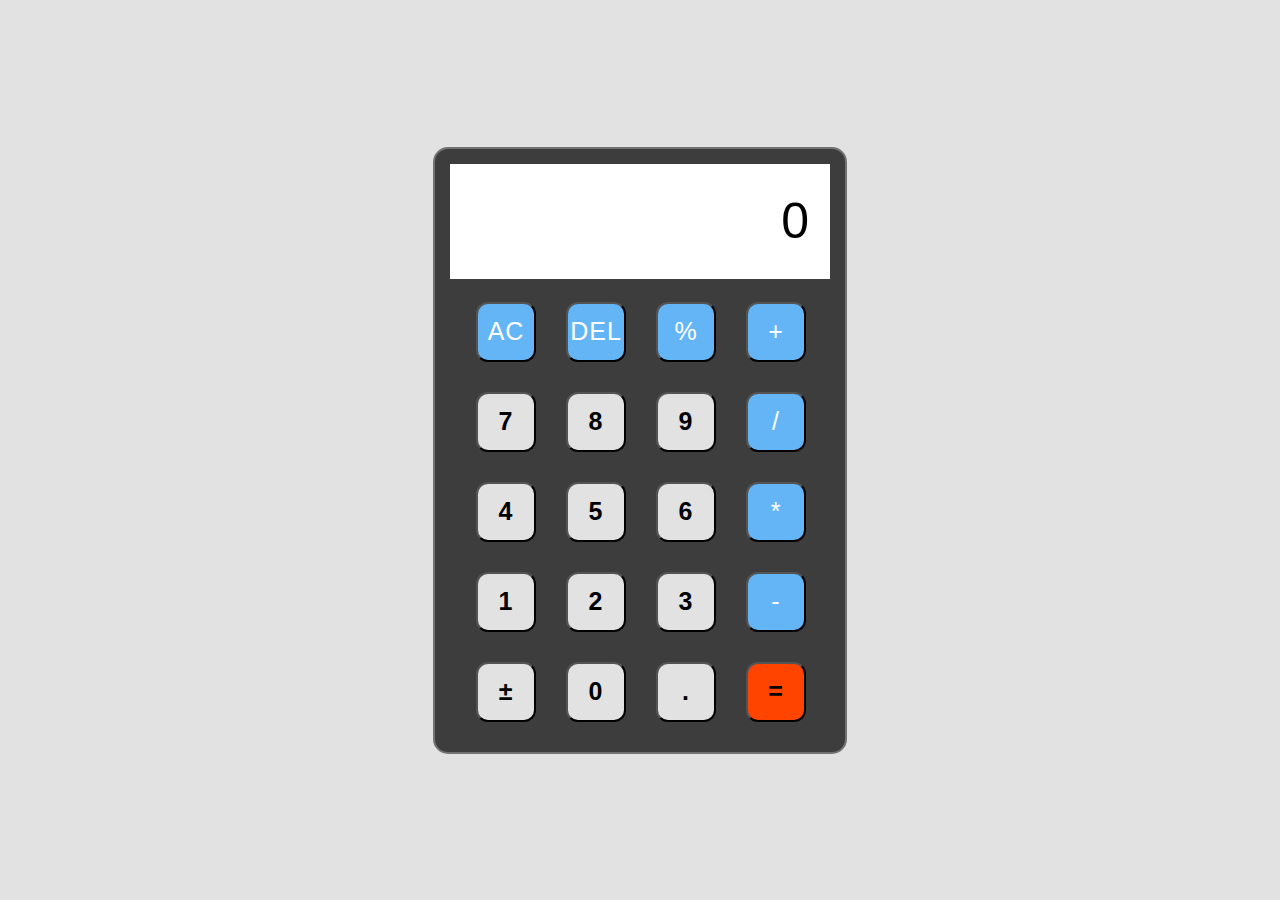
<file: Calculator/index.html>
<!DOCTYPE html>
<html lang="en">
<head>
    <meta charset="UTF-8">
    <meta name="viewport" content="width=device-width, initial-scale=1.0">
    <link rel="stylesheet" href="https://cdn.jsdelivr.net/npm/bootstrap@4.0.0/dist/css/bootstrap.min.css" 
    integrity="sha384-Gn5384xqQ1aoWXA+058RXPxPg6fy4IWvTNh0E263XmFcJlSAwiGgFAW/dAiS6JXm" crossorigin="anonymous">
    <title>Calculator</title>
    <link rel="stylesheet" href="style.css">
</head>
<body>
    
    <div class="calculator">
        <div class="display text-center mb-2">
            <input type="text" id="inputBox" value="0" placeholder="0" disabled>
        </div>
        <div class="container text-center">
            <div class="row">
                <button type="button" class="up">AC</button>
                <button type="button" class="up">DEL</button>
                <button type="button" class="up">%</button>
                <button type="button" class="up">+</button>
            </div>
            <div class="row">
                <button type="button">7</button>
                <button type="button">8</button>
                <button type="button">9</button>
                <button type="button" class="up">/</button>
            </div>
            <div class="row">
                <button type="button">4</button>
                <button type="button">5</button>
                <button type="button">6</button>
                <button type="button" class="up">*</button>
            </div>
            <div class="row">
                <button type="button">1</button>
                <button type="button">2</button>
                <button type="button">3</button>
                <button type="button" class="up">-</button>
            </div>
            <div class="row">
                <button type="button" id="plusMinus">&#xB1;</button>
                <button type="button">0</button>
                <button type="button">.</button>
                <button type="button" id="equal">=</button>
            </div>
        </div>
        

    </div>
    <script src="script.js"></script>

    <script src="https://code.jquery.com/jquery-3.2.1.slim.min.js" integrity="sha384-KJ3o2DKtIkvYIK3UENzmM7KCkRr/rE9/Qpg6aAZGJwFDMVNA/GpGFF93hXpG5KkN" crossorigin="anonymous"></script>
<script src="https://cdn.jsdelivr.net/npm/popper.js@1.12.9/dist/umd/popper.min.js" integrity="sha384-ApNbgh9B+Y1QKtv3Rn7W3mgPxhU9K/ScQsAP7hUibX39j7fakFPskvXusvfa0b4Q" crossorigin="anonymous"></script>
<script src="https://cdn.jsdelivr.net/npm/bootstrap@4.0.0/dist/js/bootstrap.min.js" integrity="sha384-JZR6Spejh4U02d8jOt6vLEHfe/JQGiRRSQQxSfFWpi1MquVdAyjUar5+76PVCmYl" crossorigin="anonymous"></script>
</body>
</html>
</file>
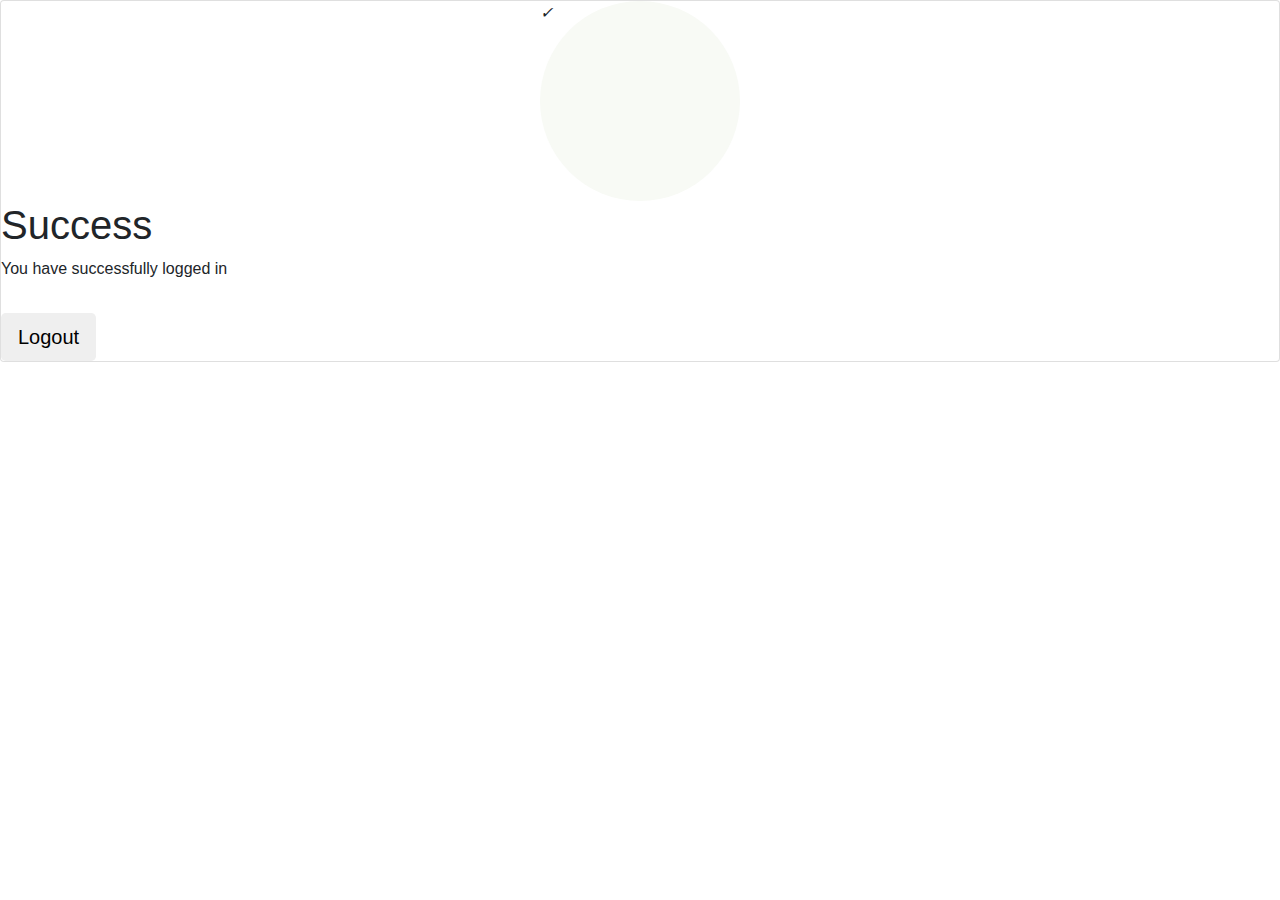
<file: LoginPage/target/classes/templates/success.html>
<!doctype html>
<html lang="en">

<head>
	<!-- Required meta tags -->
	<meta charset="utf-8">
	<meta name="viewport" content="width=device-width, initial-scale=1, shrink-to-fit=no">

	<!-- Bootstrap CSS -->
	<link rel="stylesheet" href="https://cdn.jsdelivr.net/npm/bootstrap@4.0.0/dist/css/bootstrap.min.css"
		integrity="sha384-Gn5384xqQ1aoWXA+058RXPxPg6fy4IWvTNh0E263XmFcJlSAwiGgFAW/dAiS6JXm" crossorigin="anonymous">

	<link rel="stylesheet" th:href="@{/CSS/successStyle.css}" />

	<title>Success Page</title>
</head>

<body>

	<div class="card">
		<div style="border-radius:200px; height:200px; width:200px; background: #F8FAF5; margin:0 auto;">
			<i class="checkmark">✓</i>
		</div>
		<h1>Success</h1>
		<p>You have successfully logged in</p>
		<a href="" th:href="@{/logout}">
			<button class="btn btn-lg mt-3">Logout</button>
		</a>

	</div>

	<!-- Optional JavaScript -->
	<!-- jQuery first, then Popper.js, then Bootstrap JS -->
	<script src="https://code.jquery.com/jquery-3.2.1.slim.min.js"
		integrity="sha384-KJ3o2DKtIkvYIK3UENzmM7KCkRr/rE9/Qpg6aAZGJwFDMVNA/GpGFF93hXpG5KkN"
		crossorigin="anonymous"></script>
	<script src="https://cdn.jsdelivr.net/npm/popper.js@1.12.9/dist/umd/popper.min.js"
		integrity="sha384-ApNbgh9B+Y1QKtv3Rn7W3mgPxhU9K/ScQsAP7hUibX39j7fakFPskvXusvfa0b4Q"
		crossorigin="anonymous"></script>
	<script src="https://cdn.jsdelivr.net/npm/bootstrap@4.0.0/dist/js/bootstrap.min.js"
		integrity="sha384-JZR6Spejh4U02d8jOt6vLEHfe/JQGiRRSQQxSfFWpi1MquVdAyjUar5+76PVCmYl"
		crossorigin="anonymous"></script>
</body>

</html>
</file>
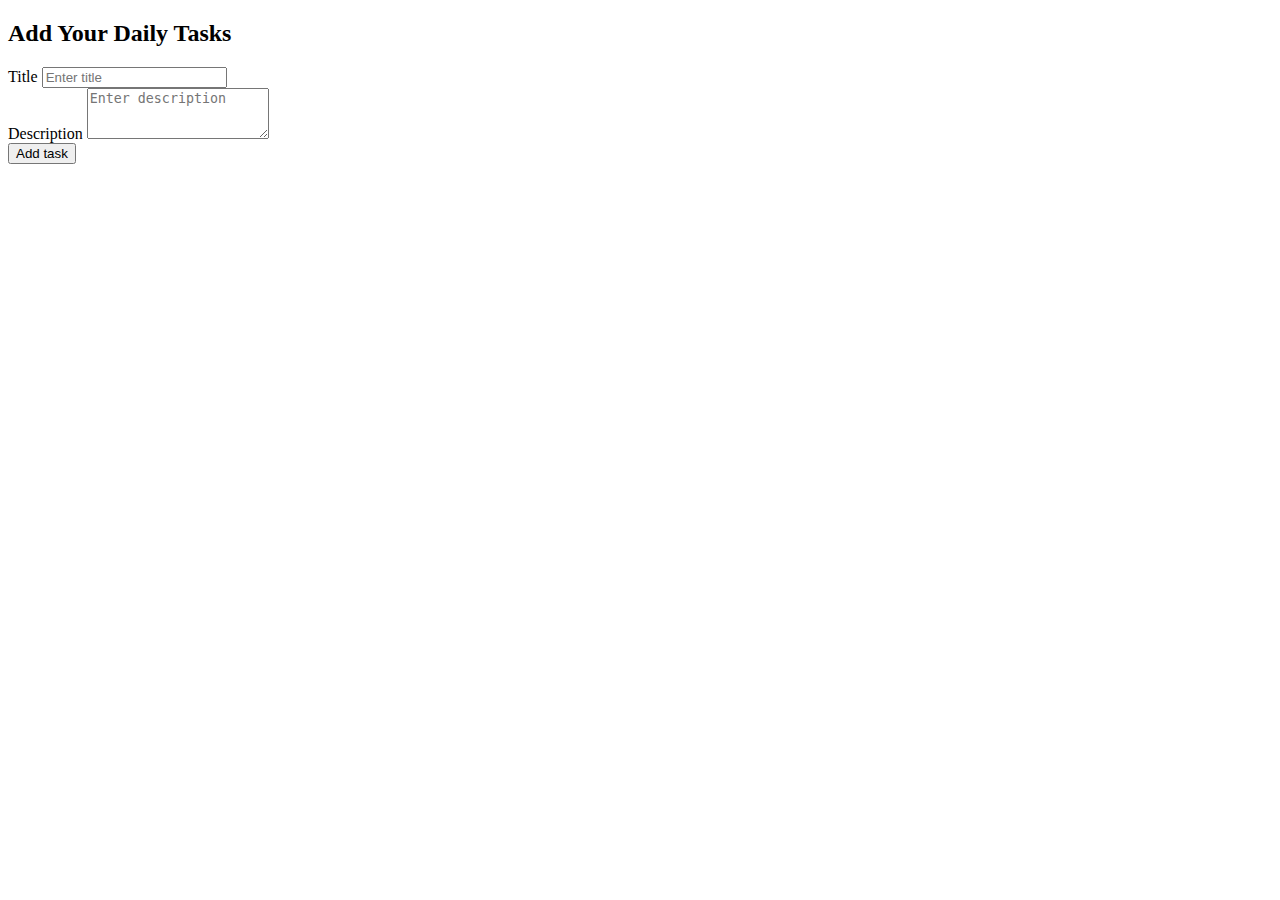
<file: Task3/target/classes/templates/addList.html>
<!doctype html>
<html lang="en" xmlns:th="http://www.thymeleaf.com" th:replace="common::layout(~{::section})">

<head>
	<meta charset="UTF-8" />
	<title>Document</title>
</head>

<body>

	<section>

		<div class="container">
			<div class="row">
				<div class="col-md-6 offset-md-3">
					<div class="card">
						<div class="card-header bg">
							<h2 class="text-center text-white">Add Your Daily Tasks</h2>
						</div>
						<div class="card-body">
							<form th:action="@{/doAdd}" method="post" onsubmit="showSweetAlert(event)">
								<div class="form-group">
									<label for="exampleInputTitle">Title</label>
									<input name="title" type="text" class="form-control" id="exampleInputTitle"
										aria-describedby="titleHelp" placeholder="Enter title" required>

								</div>
								<div class="form-group">
									<label for="exampleFormControlTextarea1">Description</label>
									<textarea name="description" class="form-control" id="exampleFormControlTextarea1" rows="3" placeholder="Enter description" required></textarea>
								</div>
                                <div class="container text-center">
									<button type="submit" class="btn btn-lg bg text-white">Add task</button>
								</div>
								
							</form>
						</div>
					</div>
				</div>
			</div>
		</div>

	</section>
</body>

</html>
</file>
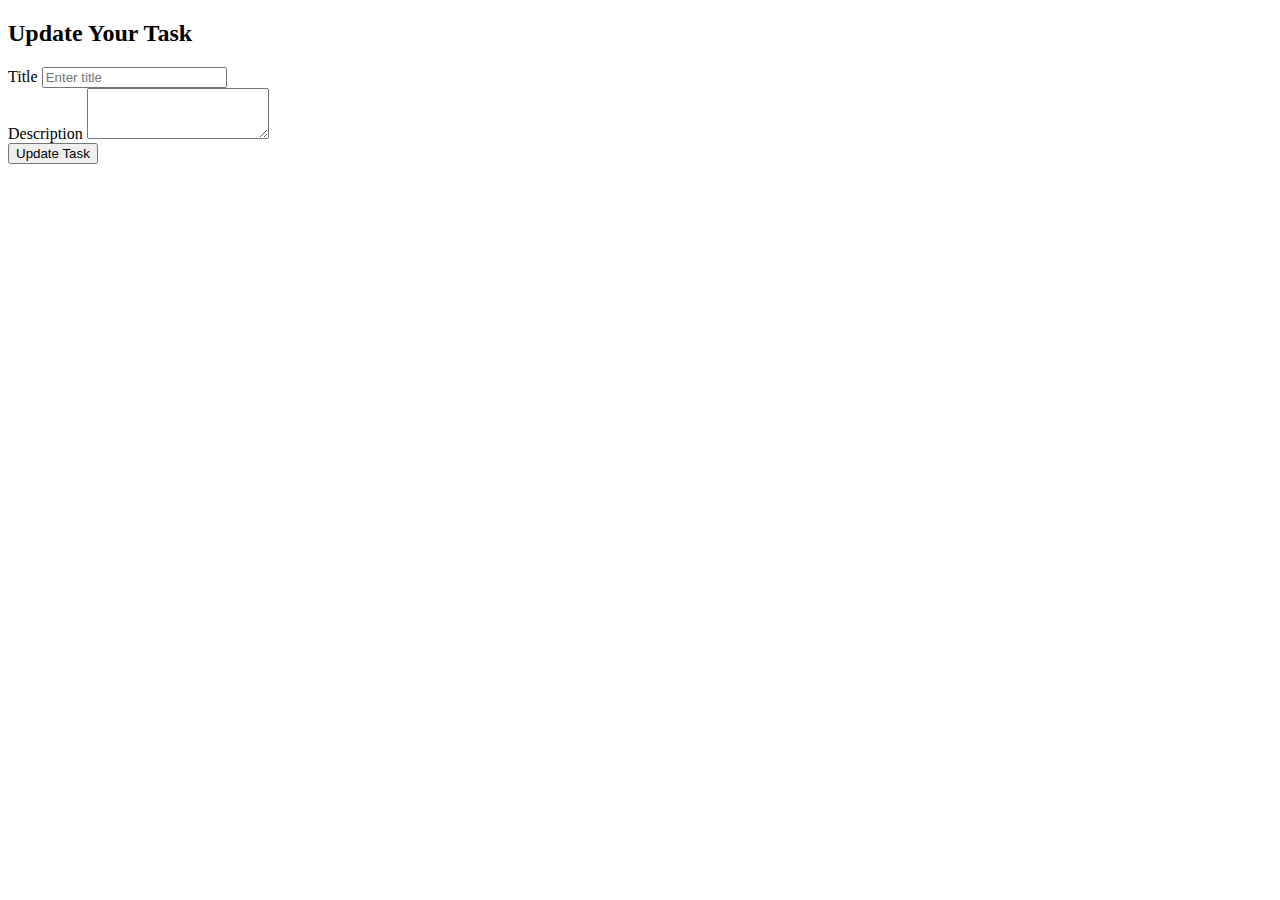
<file: Task3/target/classes/templates/update.html>
<!doctype html>
<html lang="en" xmlns:th="http://www.thymeleaf.com" th:replace="common::layout(~{::section})">

<head>
	<meta charset="UTF-8" />
	<title>Document</title>
</head>

<body>

	<section>

		<div class="container">
			<div class="row">
				<div class="col-md-6 offset-md-3">
					<div class="card">
						<div class="card-header bg">
							<h2 class="text-center text-white">Update Your Task</h2>
						</div>
						<div class="card-body">
							<form th:action="@{'/doUpdateTask?source=' + ${source} + '&page=' + ${page}}"
							 method="post" onsubmit="showSweetAlert1(event)" th:object="${task}">
								<div class="form-group">
									
									<input type="hidden" name="id" th:value="${task.id}"/>
									<input type="hidden" name="source" th:value="${source}" />
									
									<label for="exampleInputTitle">Title</label>
									<input name="title" 
									       type="text"
									       th:value="${task.title}"
									       class="form-control" 
									       id="exampleInputTitle"
										   aria-describedby="titleHelp" placeholder="Enter title" required>

								</div>
								<div class="form-group">
									<label for="exampleFormControlTextarea1">Description</label>
									<textarea name="description" 
									          class="form-control" 
									          id="exampleFormControlTextarea1" 
									          th:text="${task.description}"
									          rows="3" 
									          placeholder="Enter description" 
									          required>
									</textarea>
								</div>
                                <div class="container text-center">
									<button type="submit" class="btn btn-lg bg text-white">Update Task</button>
								</div>
								
							</form>
						</div>
					</div>
				</div>
			</div>
		</div>

	</section>
</body>

</html>
</file>
<file: Calculator/style.css>
*{
    margin: 0;
    padding: 0;
    box-sizing: border-box;
    font-family: Arial, Helvetica, sans-serif;
    letter-spacing: 1px;
}


body{
    background: #e2e2e2;
    min-height: 100vh;
    max-width: 100%;
    display: flex;
    justify-content: center;
    align-items: center;
}

.calculator{
    background: #3e3d3d;
    padding: 15px;
    border: 2px solid rgb(116,114,114);
    border-radius: 15px;
}

.display{
    background: white;
}
.display input{
    width: 360px;
    border: none;
    outline: none;
    padding: 10px;
    margin: 10px;
    background: transparent;
    color: black;
    font-size: 50px;
    text-align: right;
    cursor: pointer;
}

input::placeholder{
    color: black;
}

button{
    width: 60px;
    height: 60px;
    margin: 15px;
    background: #e2e2e2;
    color: black;
    font-size: 25px;
    font-weight: 600;
    border-radius: 20%;
    cursor: pointer;
}

button:active{
    background: red;
    transform: translate(2px, 2px);
}

.up{
    color: white;
    background: #64b5f6;
    font-weight: 500;
}

#equal{
    background: rgb(255, 68, 0);
    font-weight: 900;
}

.calculator .container{
    margin-left: 11px;
}
</file>
